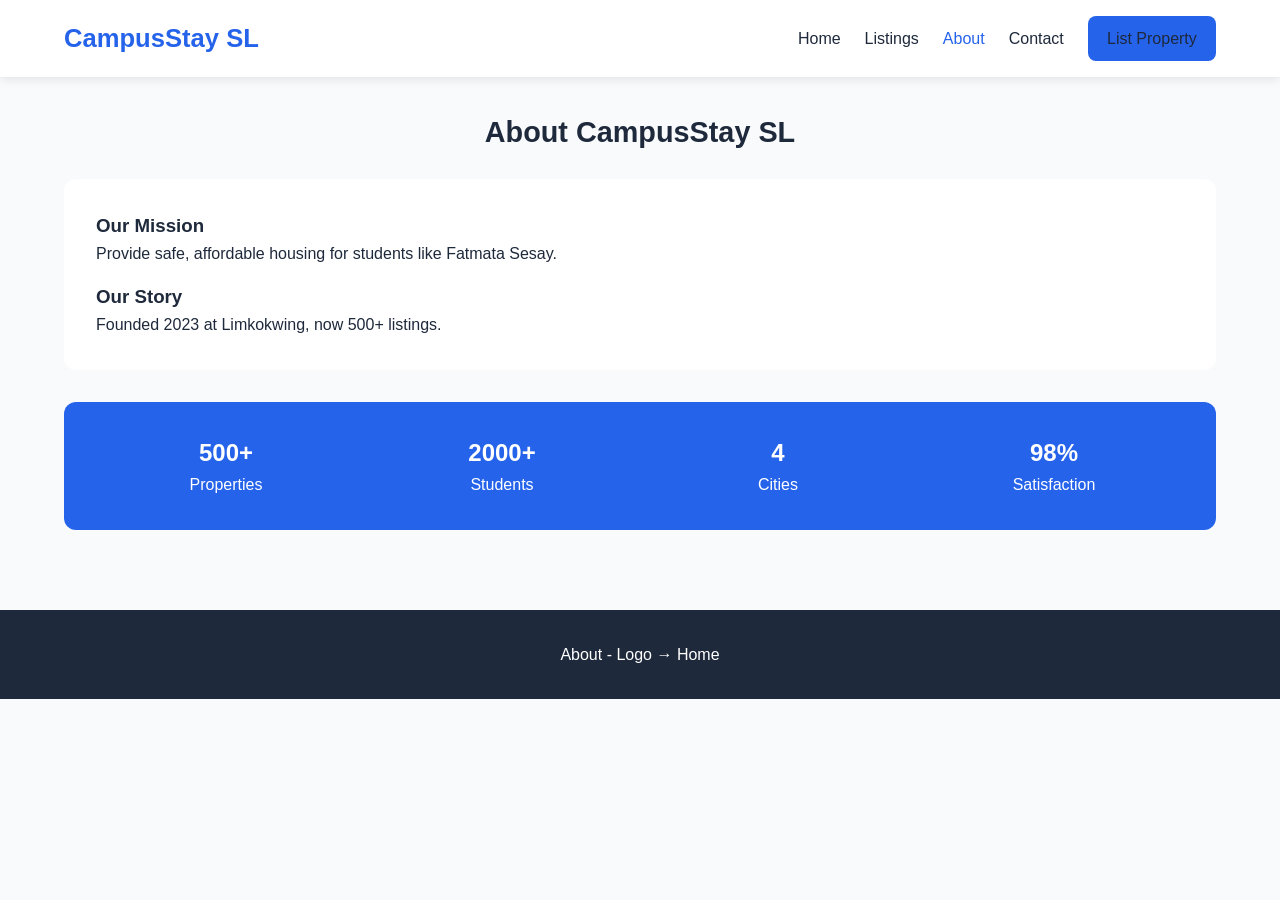
<file: CampusStay_SL_Website/about.html>
<!-- ABOUT -->
<!DOCTYPE html><html lang="en"><head><meta charset="UTF-8"><meta name="viewport" content="width=device-width, initial-scale=1.0"><title>About</title><link rel="stylesheet" href="style.css"></head><body><nav class="navbar"><a href="index.html" class="logo">CampusStay SL</a><ul class="nav-links"><li><a href="index.html">Home</a></li><li><a href="listings.html">Listings</a></li><li><a href="about.html" class="active">About</a></li><li><a href="contact.html">Contact</a></li><li><a href="contact.html" class="btn">List Property</a></li></ul></nav><div class="container"><h2 class="section-title">About CampusStay SL</h2><div style="background:white; padding:2rem; border-radius:12px;"><h3>Our Mission</h3><p>Provide safe, affordable housing for students like Fatmata Sesay.</p><h3 style="margin-top:1rem;">Our Story</h3><p>Founded 2023 at Limkokwing, now 500+ listings.</p></div><div class="stats" style="margin-top:2rem;"><div><h2>500+</h2><p>Properties</p></div><div><h2>2000+</h2><p>Students</p></div><div><h2>4</h2><p>Cities</p></div><div><h2>98%</h2><p>Satisfaction</p></div></div></div><footer><p>About - Logo → Home</p></footer></body></html>
</file>
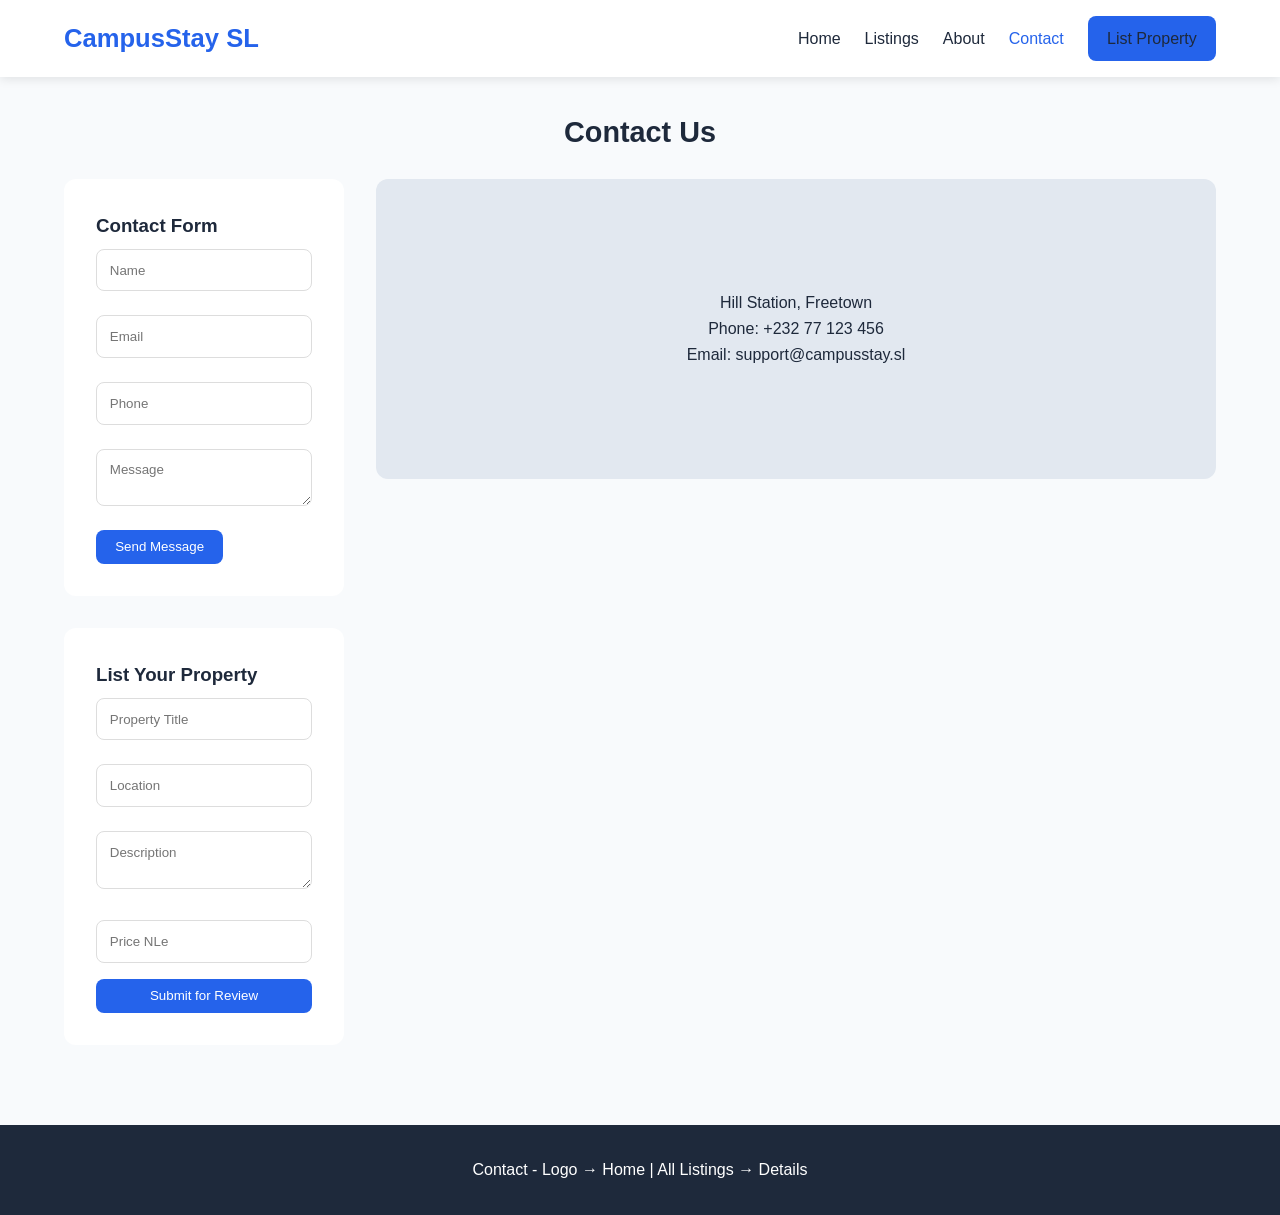
<file: CampusStay_SL_Website/contact.html>
<!-- CONTACT -->
<!DOCTYPE html><html lang="en"><head><meta charset="UTF-8"><meta name="viewport" content="width=device-width, initial-scale=1.0"><title>Contact</title><link rel="stylesheet" href="style.css"></head><body><nav class="navbar"><a href="index.html" class="logo">CampusStay SL</a><ul class="nav-links"><li><a href="index.html">Home</a></li><li><a href="listings.html">Listings</a></li><li><a href="about.html">About</a></li><li><a href="contact.html" class="active">Contact</a></li><li><a href="contact.html" class="btn">List Property</a></li></ul></nav><div class="container"><h2 class="section-title">Contact Us</h2><div class="filter-layout"><div><div class="form"><h3>Contact Form</h3><input type="text" placeholder="Name"><input type="email" placeholder="Email"><input type="text" placeholder="Phone"><textarea placeholder="Message"></textarea><button class="btn">Send Message</button></div><div class="form" style="margin-top:2rem;"><h3>List Your Property</h3><input type="text" placeholder="Property Title"><input type="text" placeholder="Location"><textarea placeholder="Description"></textarea><input type="text" placeholder="Price NLe"><button class="btn" style="width:100%;">Submit for Review</button></div></div><div><div class="map">Hill Station, Freetown<br>Phone: +232 77 123 456<br>Email: support@campusstay.sl</div></div></div></div><footer><p>Contact - Logo → Home | All Listings → Details</p></footer></body></html>
</file>
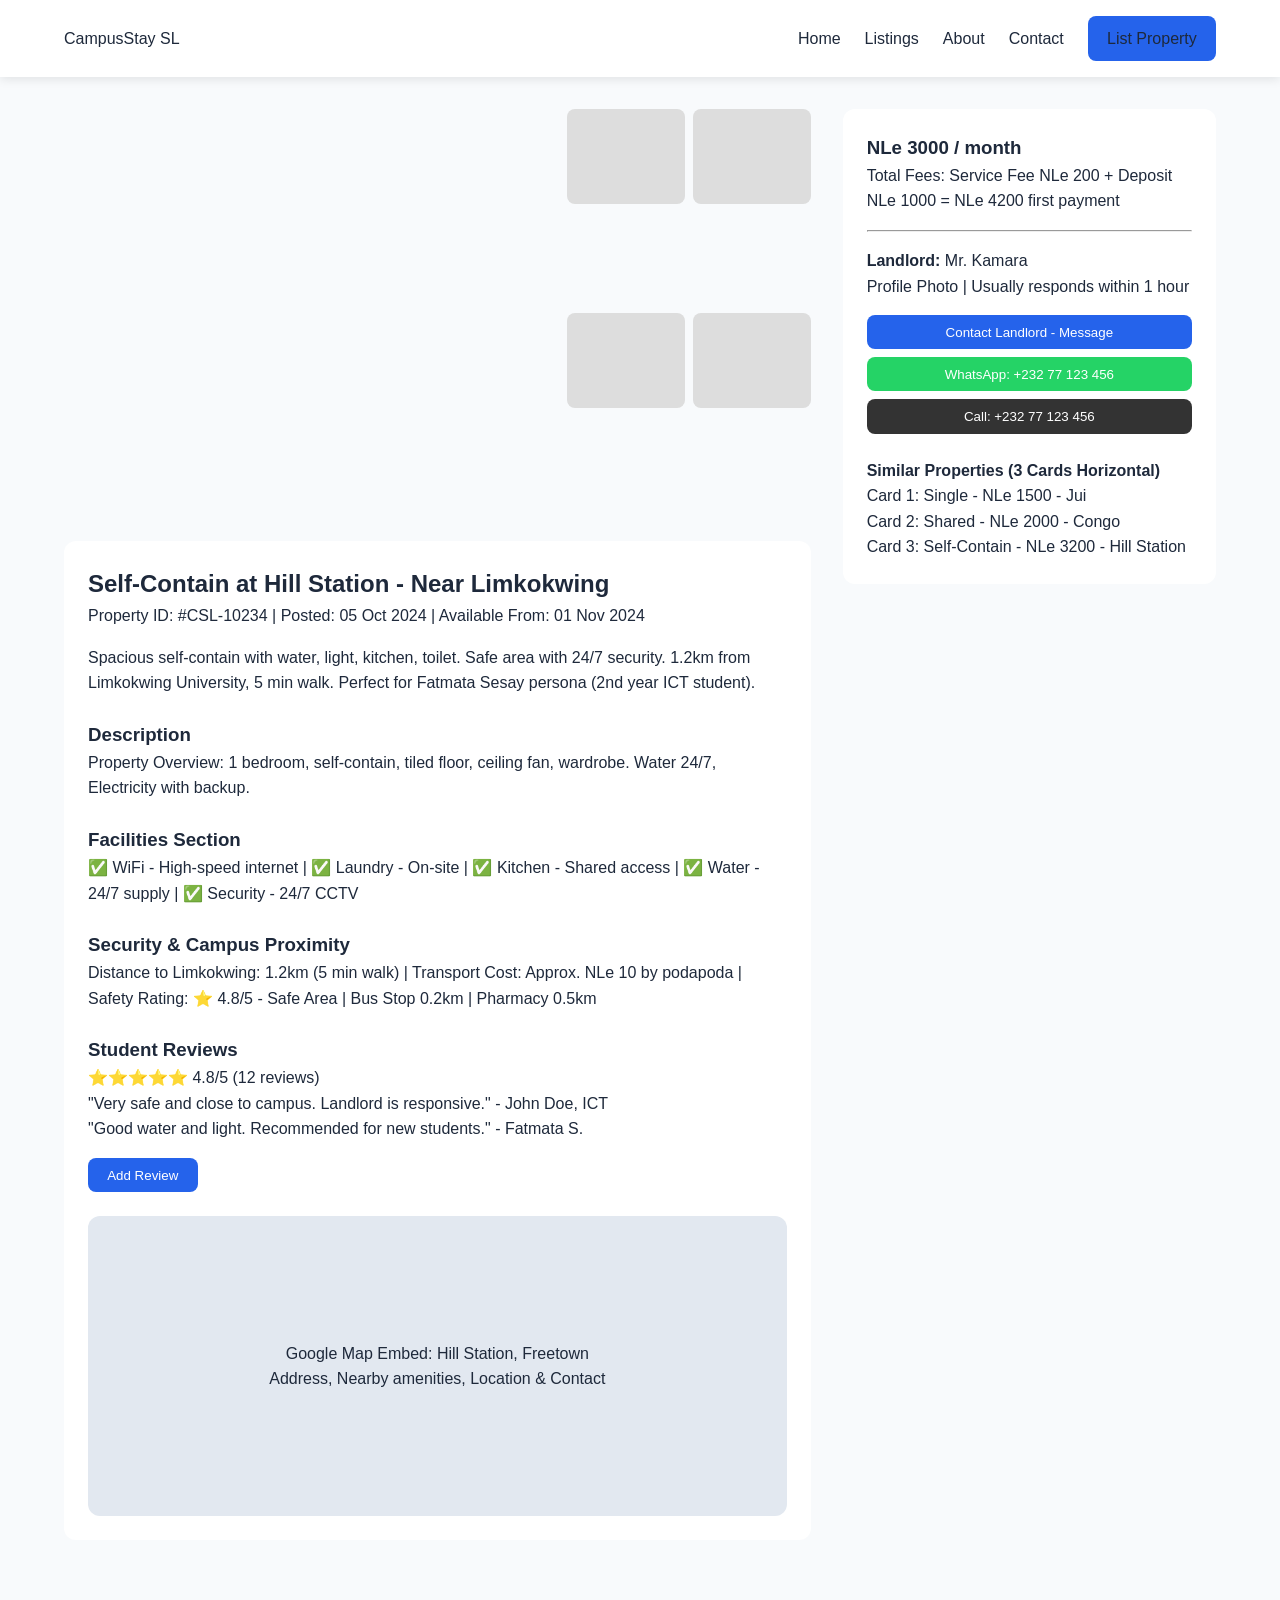
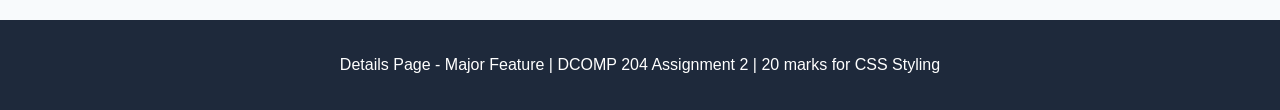
<file: CampusStay_SL_Website/details.html>
<!DOCTYPE html>
<html lang="en">
<head>
<meta charset="UTF-8">
<meta name="viewport" content="width=device-width, initial-scale=1.0">
<title>Details - CampusStay SL</title>
<link rel="stylesheet" href="style.css">
<style>
.gallery { display:grid; grid-template-columns:2fr 1fr; gap:1rem; }
.gallery-main { height:400px; border-radius:12px; background:url('https://images.unsplash.com/photo-1522708323590-d24dbb6b0267') center/cover; }
.gallery-thumbs { display:grid; grid-template-columns:1fr 1fr; gap:0.5rem; }
.thumb { height:95px; background:#ddd; border-radius:8px; background-size:cover; }
@media(max-width:768px){ .gallery{grid-template-columns:1fr;} }
</style>
</head>
<body>
<nav class="navbar">
  <div class="logo">CampusStay SL</div>
  <ul class="nav-links">
    <li><a href="index.html">Home</a></li>
    <li><a href="listings.html">Listings</a></li>
    <li><a href="about.html">About</a></li>
    <li><a href="contact.html">Contact</a></li>
    <li><a href="contact.html" class="btn">List Property</a></li>
  </ul>
</nav>

<div class="container">
  <div class="details-layout">
    <div>
      <div class="gallery">
        <div class="gallery-main"></div>
        <div class="gallery-thumbs">
          <div class="thumb" style="background-image:url('https://images.unsplash.com/photo-1502672023488-70e25813eb80')"></div>
          <div class="thumb" style="background-image:url('https://images.unsplash.com/photo-1560448204-e02f11c3d0e2')"></div>
          <div class="thumb" style="background-image:url('https://images.unsplash.com/photo-1560518883-ce09059eeffa')"></div>
          <div class="thumb" style="background-image:url('https://images.unsplash.com/photo-1484154218962-a197022b5858')"></div>
        </div>
      </div>

      <div style="margin-top:2rem; background:white; padding:1.5rem; border-radius:12px;">
        <h2>Self-Contain at Hill Station - Near Limkokwing</h2>
        <p>Property ID: #CSL-10234 | Posted: 05 Oct 2024 | Available From: 01 Nov 2024</p>
        <p style="margin-top:1rem;">Spacious self-contain with water, light, kitchen, toilet. Safe area with 24/7 security. 1.2km from Limkokwing University, 5 min walk. Perfect for Fatmata Sesay persona (2nd year ICT student).</p>
        
        <h3 style="margin-top:1.5rem;">Description</h3>
        <p>Property Overview: 1 bedroom, self-contain, tiled floor, ceiling fan, wardrobe. Water 24/7, Electricity with backup.</p>
        
        <h3 style="margin-top:1.5rem;">Facilities Section</h3>
        <p>✅ WiFi - High-speed internet | ✅ Laundry - On-site | ✅ Kitchen - Shared access | ✅ Water - 24/7 supply | ✅ Security - 24/7 CCTV</p>
        
        <h3 style="margin-top:1.5rem;">Security & Campus Proximity</h3>
        <p>Distance to Limkokwing: 1.2km (5 min walk) | Transport Cost: Approx. NLe 10 by podapoda | Safety Rating: ⭐ 4.8/5 - Safe Area | Bus Stop 0.2km | Pharmacy 0.5km</p>
        
        <h3 style="margin-top:1.5rem;">Student Reviews</h3>
        <p>⭐⭐⭐⭐⭐ 4.8/5 (12 reviews)<br>"Very safe and close to campus. Landlord is responsive." - John Doe, ICT<br>"Good water and light. Recommended for new students." - Fatmata S.</p>
        <button class="btn" style="margin-top:1rem;">Add Review</button>

        <div class="map" style="margin-top:1.5rem;">Google Map Embed: Hill Station, Freetown<br>Address, Nearby amenities, Location & Contact</div>
      </div>
    </div>

    <div>
      <div class="price-box">
        <h3>NLe 3000 / month</h3>
        <p>Total Fees: Service Fee NLe 200 + Deposit NLe 1000 = NLe 4200 first payment</p>
        <hr style="margin:1rem 0;">
        <p><strong>Landlord:</strong> Mr. Kamara<br>Profile Photo | Usually responds within 1 hour</p>
        <button class="btn" style="width:100%; margin-top:1rem;">Contact Landlord - Message</button>
        <button class="btn" style="width:100%; margin-top:0.5rem; background:#25D366;">WhatsApp: +232 77 123 456</button>
        <button class="btn" style="width:100%; margin-top:0.5rem; background:#333;">Call: +232 77 123 456</button>
        <h4 style="margin-top:1.5rem;">Similar Properties (3 Cards Horizontal)</h4>
        <p>Card 1: Single - NLe 1500 - Jui<br>Card 2: Shared - NLe 2000 - Congo<br>Card 3: Self-Contain - NLe 3200 - Hill Station</p>
      </div>
    </div>
  </div>
</div>
<footer><p>Details Page - Major Feature | DCOMP 204 Assignment 2 | 20 marks for CSS Styling</p></footer>
</body>
</html>
</file>
<file: CampusStay_SL_Website/style.css>
* { margin:0; padding:0; box-sizing:border-box; font-family:Tahoma, sans-serif; }
:root { --primary:#2563eb; --dark:#1e293b; --light:#f8fafc; }
body { background:var(--light); color:var(--dark); line-height:1.6; }
.navbar { display:flex; justify-content:space-between; align-items:center; padding:1rem 5%; background:white; box-shadow:0 2px 10px rgba(0,0,0,0.1); position:sticky; top:0; z-index:100; }
a.logo { text-decoration:none; font-weight:bold; font-size:1.6rem; color:var(--primary); }
.nav-links { display:flex; gap:1.5rem; list-style:none; align-items:center; }
.nav-links a { text-decoration:none; color:var(--dark); font-weight:500; }
.nav-links a.active, .nav-links a:hover { color:var(--primary); }
.btn { background:var(--primary); color:white; padding:0.6rem 1.2rem; border:none; border-radius:8px; text-decoration:none; display:inline-block; cursor:pointer; text-align:center; }
.hero { background:linear-gradient(rgba(37,99,235,0.85), rgba(37,99,235,0.7)), url('https://images.unsplash.com/photo-1522708323590-d24dbb6b0267'); background-size:cover; color:white; text-align:center; padding:5rem 5%; }
.search-box { background:white; padding:1rem; border-radius:12px; display:flex; gap:0.5rem; max-width:800px; margin:2rem auto; flex-wrap:wrap; }
.search-box input, .search-box select { flex:1; padding:0.8rem; border:1px solid #ddd; border-radius:8px; min-width:120px; color:#333; }
.container { padding:2rem 5%; }
.section-title { font-size:1.8rem; margin-bottom:1.5rem; text-align:center; }
.grid { display:grid; grid-template-columns:repeat(3, 1fr); gap:1.5rem; }
.card { background:white; border-radius:12px; overflow:hidden; box-shadow:0 4px 6px rgba(0,0,0,0.05); transition:0.3s; }
.card:hover { transform:translateY(-5px); box-shadow:0 10px 20px rgba(0,0,0,0.1); }
.card img { width:100%; height:180px; object-fit:cover; }
.card-body { padding:1rem; }
.card-body a { text-decoration:none; color:var(--dark); }
.card-body a:hover { color:var(--primary); }
.price { color:var(--primary); font-weight:bold; }
.filter-layout { display:grid; grid-template-columns:280px 1fr; gap:2rem; }
.filters { background:white; padding:1.5rem; border-radius:12px; height:fit-content; }
.filters label { display:block; margin:0.5rem 0; }
.details-layout { display:grid; grid-template-columns:2fr 1fr; gap:2rem; }
.price-box { background:white; padding:1.5rem; border-radius:12px; position:sticky; top:100px; }
.team-grid { display:grid; grid-template-columns:repeat(3, 1fr); gap:2rem; text-align:center; }
.stats { display:grid; grid-template-columns:repeat(4, 1fr); gap:1rem; text-align:center; background:var(--primary); color:white; padding:2rem; border-radius:12px; }
.form { background:white; padding:2rem; border-radius:12px; }
.form input, .form textarea, .form select { width:100%; padding:0.8rem; margin:0.5rem 0 1rem; border:1px solid #ddd; border-radius:8px; }
.map { width:100%; height:300px; background:#e2e8f0; border-radius:12px; display:flex; align-items:center; justify-content:center; text-align:center; padding:1rem; }
footer { background:var(--dark); color:white; text-align:center; padding:2rem; margin-top:3rem; }
@media (max-width:1024px){ .grid{grid-template-columns:repeat(2,1fr);} .filter-layout,.details-layout{grid-template-columns:1fr;} }
@media (max-width:768px){ .navbar{flex-direction:column; gap:1rem;} .nav-links{flex-wrap:wrap; justify-content:center;} .hero h1{font-size:1.8rem;} .search-box{flex-direction:column;} .grid{grid-template-columns:1fr;} .stats{grid-template-columns:repeat(2,1fr);} .team-grid{grid-template-columns:1fr;} }
</file>
